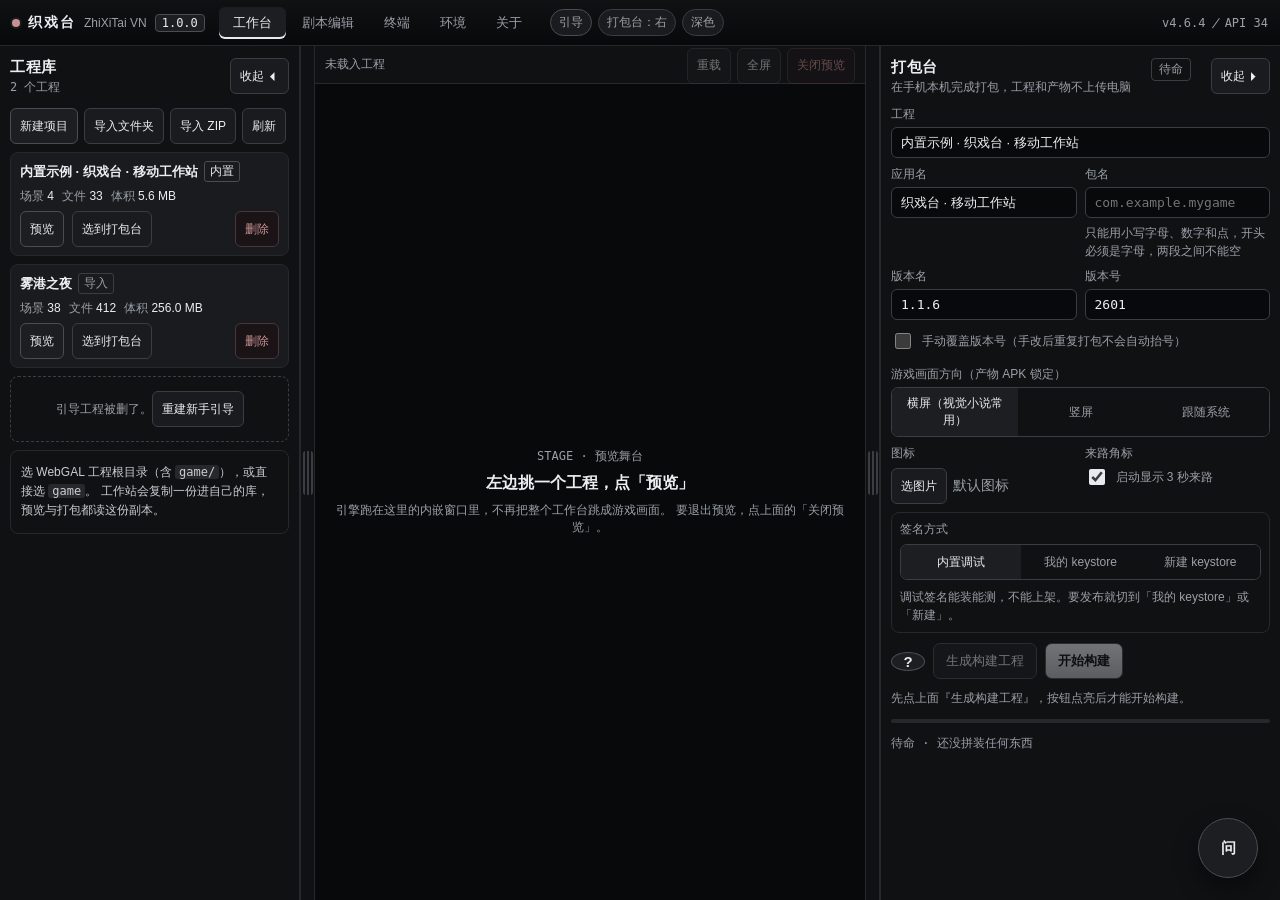
<file: src/assets/ui/index.html>
<!DOCTYPE html>
<!--
  SPDX-License-Identifier: MIT
  Copyright (c) 2026 WebGAL 移动工作站作者
  工作站界面：进门就是工作台（左工程 / 中预览 / 右打包），横屏 20:9 优先。
-->
<html lang="zh-CN" data-theme="dark">
<head>
<meta charset="utf-8" />
<meta name="viewport" content="width=device-width, initial-scale=1, viewport-fit=cover" />
<meta name="color-scheme" content="dark" />
<title>织戏台 · ZhiXiTai VN · 移动工作站</title>
<link rel="stylesheet" href="style.css" />
</head>
<body data-layout="right">

<header class="hud">
  <div class="hud__brand">
    <span class="led" id="ledTermux" title="Termux 状态"></span>
    <strong>织戏台</strong>
    <span class="hud__sub">ZhiXiTai VN</span>
    <span class="hud__ver mono" id="hudVersion">--</span>
  </div>
  <nav class="tabs" id="tabs">
    <button class="tab is-active" data-tab="workbench">工作台</button>
    <button class="tab" data-tab="editor">剧本编辑</button>
    <button class="tab" data-tab="log">终端</button>
    <button class="tab" data-tab="env">环境</button>
    <button class="tab" data-tab="about">关于</button>
  </nav>
  <div class="hud__tools">
    <button class="chip chip--guide" id="btnGuide" title="新手引导：八步看清这个工作台">引导</button>
    <button class="chip" id="btnLayout" title="打包台摆在哪边：右 / 左 / 中">打包台：右</button>
    <button class="chip" id="btnTheme" title="主题：深色（黑白灰）/ 亮色（黑白蓝）">深色</button>
  </div>
  <div class="hud__meta mono">
    <span id="hudEngine">4.6.4</span>
    <i>/</i>
    <span id="hudSdk">API --</span>
  </div>
</header>

<main id="main">

  <!-- ==================== 工作台：三栏 ==================== -->
  <section class="panel panel--wb is-active" id="tab-workbench">

    <!-- 左：工程库 -->
    <aside class="rail rail--left">
      <div class="sec-head sec-head--tight">
        <div>
          <h2>工程库</h2>
          <p class="sec-head__sub mono" id="projectCount">-- 个工程</p>
        </div>
        <button class="btn btn--sm" id="btnFoldRail" title="把工程库收成细条，点细条再展开">收起 ⏴</button>
      </div>
      <div class="row row--tight">
        <button class="btn btn--primary btn--sm" id="btnNew">新建项目</button>
        <button class="btn btn--sm" id="btnImport">导入文件夹</button>
        <button class="btn btn--sm" id="btnImportZip">导入 ZIP</button>
        <button class="btn btn--sm" id="btnRefresh">刷新</button>
      </div>
      <div class="cards cards--rail" id="projectList"></div>
      <div class="note note--rail">
        <p>选 WebGAL 工程根目录（含 <code>game/</code>），或直接选 <code>game</code>。
           工作站会复制一份进自己的库，预览与打包都读这份副本。</p>
      </div>
    </aside>

    <!-- 左栏也能拖 -->
    <div class="split" id="splitterL" title="拖动调整工程库宽度"></div>

    <!-- 中：预览舞台 -->
    <section class="stage">
      <div class="stage__bar">
        <span class="mono stage__title" id="stageTitle">未载入工程</span>
        <div class="row row--tight">
          <button class="btn btn--sm" id="btnStageReload" disabled>重载</button>
          <button class="btn btn--sm" id="btnStageFull" disabled>全屏</button>
          <button class="btn btn--sm btn--danger" id="btnStageClose" disabled>关闭预览</button>
        </div>
      </div>
      <div class="stage__frame">
        <div class="stage__empty" id="stageEmpty">
          <div class="stage__empty-inner">
            <p class="mono dim">STAGE · 预览舞台</p>
            <h3>左边挑一个工程，点「预览」</h3>
            <p class="dim">引擎跑在这里的内嵌窗口里，不再把整个工作台跳成游戏画面。
               要退出预览，点上面的「关闭预览」。</p>
          </div>
        </div>
        <iframe id="stageFrame" class="stage__iframe" hidden
                allow="autoplay; fullscreen" referrerpolicy="no-referrer"></iframe>
      </div>
    </section>

    <!-- 拖这里改宽度 -->
    <div class="split" id="splitter" title="拖动调整打包台宽度"></div>

    <!-- 右：打包台 -->
    <aside class="rail rail--right">
      <div class="sec-head sec-head--tight">
        <div>
          <h2>打包台</h2>
          <p class="sec-head__sub">在手机本机完成打包，工程和产物不上传电脑</p>
        </div>
        <span class="badge mono" id="badgeChannel">待命</span>
        <button class="btn btn--sm" id="btnFoldDock" title="把打包台收成细条，点细条再展开">收起 ⏵</button>
      </div>

      <div class="field">
        <label for="fProject">工程</label>
        <select id="fProject"></select>
      </div>

      <div class="grid2">
        <div class="field">
          <label for="fAppName">应用名</label>
          <input id="fAppName" type="text" autocomplete="off" placeholder="桌面上的名字" />
        </div>
        <div class="field">
          <label for="fPkg">包名</label>
          <input id="fPkg" type="text" class="mono" autocomplete="off" spellcheck="false" placeholder="com.example.mygame" />
          <p class="hint" id="pkgRule">只能用小写字母、数字和点，开头必须是字母，两段之间不能空</p>
          <p class="hint hint--bad" id="pkgError" hidden></p>
        </div>
        <div class="field">
          <label for="fVersionName">版本名</label>
          <input id="fVersionName" type="text" class="mono" autocomplete="off" placeholder="1.1.6" readonly />
        </div>
        <div class="field">
          <label for="fVersionCode">版本号</label>
          <input id="fVersionCode" type="number" class="mono" min="1" step="1" readonly />
        </div>
      </div>

      <label class="switch" id="versionManualRow">
        <input type="checkbox" id="fVersionManual" />
        <span>手动覆盖版本号（手改后重复打包不会自动抬号）</span>
      </label>

      <div class="field">
        <label for="fOrientation">游戏画面方向（产物 APK 锁定）</label>
        <div class="seg" id="fOrientation">
          <button data-v="landscape" class="is-on">横屏（视觉小说常用）</button>
          <button data-v="portrait">竖屏</button>
          <button data-v="auto">跟随系统</button>
        </div>
      </div>

      <div class="grid2">
        <div class="field">
          <label>图标</label>
          <div class="row row--tight row--mid">
            <button class="btn btn--sm" id="btnIcon">选图片</button>
            <span class="mono dim ellipsis" id="iconName">默认图标</span>
          </div>
        </div>
        <div class="field">
          <label>来路角标</label>
          <label class="switch">
            <input type="checkbox" id="fBadge" checked />
            <span>启动显示 3 秒来路</span>
          </label>
        </div>
      </div>

      <!-- 签名：玩家自己测 -->
      <div class="field field--box">
        <label>签名方式</label>
        <div class="seg seg--3" id="fSignMode">
          <button data-v="debug" class="is-on">内置调试</button>
          <button data-v="custom">我的 keystore</button>
          <button data-v="new">新建 keystore</button>
        </div>
        <p class="hint" id="signHint">调试签名能装能测，不能上架。要发布就切到「我的 keystore」或「新建」。</p>

        <div class="sign-extra" id="signExtra" hidden>
          <div class="row row--tight row--mid">
            <button class="btn btn--sm" id="btnKs">选 keystore</button>
            <span class="mono dim ellipsis" id="ksName">未选择</span>
          </div>
          <div class="grid3">
            <div class="field">
              <label for="fKsAlias">别名</label>
              <input id="fKsAlias" type="text" class="mono" value="webgal" />
            </div>
            <div class="field">
              <label for="fKsStorePass">库口令</label>
              <input id="fKsStorePass" type="password" class="mono" autocomplete="off" />
            </div>
            <div class="field">
              <label for="fKsKeyPass">密钥口令</label>
              <input id="fKsKeyPass" type="password" class="mono" autocomplete="off" placeholder="同库口令" />
            </div>
          </div>
          <p class="hint hint--warn" id="ksPassHint">口令留空将使用默认口令 android，仅限自测；要发布请务必填写自己的口令并备份好。</p>
          <div class="field" id="ksNewPathBox" hidden>
            <label>密钥将生成到</label>
            <div class="row row--tight row--mid">
              <span class="mono dim ellipsis" id="ksNewPath">—</span>
              <button class="btn btn--sm" id="btnCopyKsPath">复制路径</button>
            </div>
          </div>
          <p class="hint" id="ksHint">「新建」模式会在手机本机生成一份属于你的 keystore，之后一直复用它。</p>
        </div>
      </div>

      <div class="row">
        <button class="btn btn--help" id="btnParamHelp" title="看不懂的参数点这里">?</button>
        <button class="btn btn--primary" id="btnPrepare">生成构建工程</button>
        <button class="btn btn--amber" id="btnBuild" disabled>开始构建</button>
      </div>
      <p class="hint" id="buildHint">先点上面『生成构建工程』，按钮点亮后才能开始构建。</p>

      <div class="prog"><div class="prog__bar" id="progBar"></div></div>
      <div class="prog__text mono" id="progText">待命 · 还没拼装任何东西</div>

      <div class="result" id="resultCard" hidden>
        <div class="result__head">
          <span class="badge" id="resultState">idle</span>
          <span class="mono dim" id="resultSize"></span>
        </div>
        <div class="result__path mono" id="resultPath"></div>
        <div class="row row--tight">
          <button class="btn btn--primary btn--sm" id="btnInstall" hidden>安装到本机</button>
          <button class="btn btn--sm" id="btnCopyApkPath">复制 APK 路径</button>
          <button class="btn btn--sm" id="btnExport">打包工程 zip 存到本机</button>
          <button class="btn btn--sm" id="btnCopyCmd">复制命令</button>
          <button class="btn btn--sm" id="btnWakeTermux">打开 Termux</button>
        </div>
        <p class="hint" id="resultHint"></p>
      </div>
    </aside>

  </section>

  <!-- ==================== 工作场景（编辑器） ==================== -->
  <section class="panel panel--ed" id="tab-editor">

    <aside class="rail rail--left rail--ed">
      <div class="sec-head sec-head--tight">
        <div>
          <h2>剧本编辑</h2>
          <p class="sec-head__sub mono" id="edProjectName">未选工程</p>
        </div>
      </div>
      <div class="row row--tight">
        <button class="btn btn--primary btn--sm" id="edNewScene">新建场景</button>
        <button class="btn btn--sm" id="edRefresh">刷新</button>
      </div>
      <div class="row row--tight">
        <select id="edAssetCat" title="素材要放进哪个目录">
          <option value="background">背景</option>
          <option value="figure">立绘</option>
          <option value="bgm">音乐</option>
          <option value="vocal">语音</option>
          <option value="video">视频</option>
          <option value="animation">动画</option>
          <option value="other">其他</option>
        </select>
        <button class="btn btn--sm btn--amber" id="edImportAssets">导入素材</button>
      </div>
      <div class="scene-list" id="edScenes"></div>
      <div class="ed-assets" id="edAssets"></div>
      <p class="hint">点文件名复制；点旁边的 ✎ 改名（扩展名不变，直接改工程里的文件）。</p>
    </aside>

    <section class="ed-main">
      <div class="ed-bar">
        <span class="mono ed-file" id="edFile">scene/start.txt</span>
        <span class="ed-dirty" id="edDirty" hidden title="有未保存的改动">●</span>
        <div class="row row--tight">
          <button class="btn btn--sm" id="edSave">保存</button>
          <button class="btn btn--sm btn--amber" id="edPreview">预览</button>
          <button class="btn btn--sm btn--danger" id="edDelete">删除场景</button>
        </div>
      </div>
      <div class="ed-stage">
        <textarea class="ed-text mono" id="edText" spellcheck="false"
                  placeholder="旁白:从这里开始写你的剧本。;"></textarea>
        <div class="ed-mask" id="edMask" hidden>
          <div class="ed-mask__inner">
            <p>先回工作台选一个工程，再回来写剧本。</p>
            <button class="btn btn--primary" id="edGoWb">去工作台选工程</button>
          </div>
        </div>
      </div>
      <div class="ed-foot">
        <div class="ed-cmds" id="edCmds">
          <button data-cmd="旁白:">旁白</button>
          <button data-cmd="角色名:">角色台词</button>
          <button data-cmd="changeBg:">换背景</button>
          <button data-cmd="changeScene:">跳场景</button>
          <button data-cmd="bgm:">音乐</button>
          <button data-cmd="figure:">立绘</button>
          <button data-cmd="setVar:">变量</button>
        </div>
        <p class="hint" id="edHint">脚本存 <code>game/scene/*.txt</code>，语法沿用 WebGAL；改完点保存，预览立刻生效。</p>
      </div>
    </section>

  </section>

  <!-- ==================== 终端 ==================== -->
  <section class="panel" id="tab-log">
    <div class="sec-head">
      <div>
        <h2>构建终端</h2>
        <p class="sec-head__sub mono" id="logBuildId">没有进行中的构建</p>
      </div>
      <div class="row row--tight">
        <button class="btn" id="btnLogRefresh">刷新</button>
        <button class="btn" id="btnLogCopy">复制</button>
      </div>
    </div>
    <pre class="term mono" id="logView">（空）</pre>
    <p class="hint">这里显示打包的实时输出，每 1.2 秒刷新一次最新内容；原始日志文件保存在本机构建目录里。</p>
  </section>

  <!-- ==================== 环境 ==================== -->
  <section class="panel" id="tab-env">
    <div class="sec-head">
      <div>
        <h2>环境自检</h2>
        <p class="sec-head__sub">文件权限、打包工具、Termux 就位状态</p>
      </div>
    </div>

    <div class="verdict" id="envVerdict" hidden></div>

    <table class="kv mono" id="envTable"></table>

    <div class="note" id="offlineBox" hidden>
      <h3>离线工具链（完全体）</h3>
      <p id="offlineState">这一版不含离线包。</p>
      <p class="hint">Termux、OpenJDK、aapt2、d8、apksigner 全在 APK 里，不联网。点「一键离线配齐」会释放工具包并自动打开 Termux，粘贴一次命令就跑完，不用 pkg、不用 VPN。</p>
      <div class="row row--tight">
        <button class="btn btn--sm btn--primary" id="btnOfflineDrop">一键离线配齐（不联网）</button>
        <button class="btn btn--sm" id="btnOfflineCmd">复制安装命令</button>
        <button class="btn btn--sm" id="btnOfflineOpen">打开 Termux</button>
      </div>
    </div>

    <details class="adv" id="envAdvanced" hidden>
      <summary>高级路径详情 ›</summary>
      <table class="kv mono" id="envAdvTable"></table>
    </details>

    <div class="field field--box">
      <label for="fLayoutSeg">打包台摆在哪边</label>
      <div class="seg seg--3" id="fLayoutSeg">
        <button data-v="right" class="is-on">居右</button>
        <button data-v="left">居左</button>
        <button data-v="center">居中</button>
      </div>
      <label for="fThemeSeg">主题</label>
      <div class="seg" id="fThemeSeg">
        <button data-v="dark" class="is-on">深色 黑白灰</button>
        <button data-v="light">亮色 黑白蓝</button>
      </div>
      <p class="hint">打包台左边那条竖缝能直接拖，拖完的宽度会记住；顶栏小胶囊也能切换。</p>
    </div>

    <ol class="env-steps">
      <li class="env-step" id="stepFiles">
        <div class="env-step__head">
          <b>① 所有文件访问权限</b>
          <span class="ob-state" id="stepFilesState">检查中…</span>
          <div class="row row--tight">
            <button class="btn btn--sm" id="btnAllFiles">去系统里授权</button>
          </div>
        </div>
        <p class="hint">没这个权限，工程和产物只能落在应用私有目录：你自己翻不到，打包工具也读不到。</p>
      </li>
      <li class="env-step" id="stepKit">
        <div class="env-step__head">
          <b>② 装好打包脚本与 Termux</b>
          <span class="ob-state" id="stepKitState">检查中…</span>
          <div class="row row--tight">
            <button class="btn btn--sm" id="btnTermuxInstall" hidden>装本机 Termux</button>
            <button class="btn btn--sm" id="btnDeploy">复制环境安装命令</button>
            <button class="btn btn--sm" id="btnTermux">打开 Termux</button>
          </div>
        </div>
        <p class="hint">先把安装命令复制到 Termux 粘贴回车；Termux 被系统冻住时，点「打开 Termux」把它拉到前台。</p>
      </li>
      <li class="env-step" id="stepProbe">
        <div class="env-step__head">
          <b>③ 运行自检</b>
          <span class="ob-state" id="stepProbeState">未运行</span>
          <div class="row row--tight">
            <button class="btn btn--sm btn--primary" id="btnProbe">运行自检</button>
          </div>
        </div>
        <p class="hint">跑完看顶部总判决：全绿就能在手机本机打包。</p>
      </li>
    </ol>

    <div class="note">
      <h3>三步把环境装好（只做一次）</h3>
      <ol>
        <li>给「所有文件访问」权限。</li>
        <li>复制环境安装命令，切到 Termux 粘贴并按回车，把打包工具装好。</li>
        <li>回来点「运行自检」，全绿就能打包。别把 Termux 丢后台——国产 ROM 会冻它。</li>
      </ol>
    </div>

    <div class="note note--warn">
      <h3>自检红了怎么办</h3>
      <div class="fault">
        <p><b>aapt2 跑不起来 / curl 报符号缺失</b>：Termux 里装一下 libc++ 和 openssl，再重跑自检。</p>
        <div class="row row--tight">
          <button class="btn btn--sm" data-repair="apt install -y libc++ openssl">复制修复命令</button>
        </div>
      </div>
      <div class="fault">
        <p><b>android.jar 不在</b>：把 android.jar 放到 <code>~/.webgal-station/android.jar</code>，或在 Termux 里联网重跑环境安装命令。</p>
        <div class="row row--tight">
          <button class="btn btn--sm" data-repair-setup>复制环境安装命令</button>
        </div>
      </div>
      <div class="fault">
        <p><b>构建卡在 javac 不动</b>：Termux 被系统冻了。把 Termux 打开放前台，或在工作站里关掉电池优化/后台限制后再点开始构建。</p>
      </div>
    </div>
  </section>

  <!-- ==================== 不会就问：右下浮窗 ==================== -->
  <aside class="askdock" id="askDock" hidden>
    <div class="askdock__head">
      <strong class="askdock__title">不会就问</strong>
      <span class="hint" id="aiState">没配过就是空的</span>
      <button class="btn btn--sm" id="btnAiFold">收起</button>
    </div>

    <div class="ask-cfg">
      <div class="field">
        <label for="fAiBase">接口地址（OpenAI 兼容的 /v1 根）</label>
        <input id="fAiBase" type="text" class="mono" autocomplete="off" spellcheck="false"
               placeholder="https://api.example.com/v1" />
      </div>
      <div class="row row--tight">
        <div class="field field--grow">
          <label for="fAiModel">模型名</label>
          <input id="fAiModel" type="text" class="mono" autocomplete="off" spellcheck="false"
                 placeholder="deepseek-chat / gpt-4o-mini …" />
        </div>
        <div class="field field--grow">
          <label for="fAiKey">Key</label>
          <input id="fAiKey" type="password" class="mono" autocomplete="off" spellcheck="false"
                 placeholder="sk-…" />
        </div>
      </div>
      <div class="row row--tight">
        <button class="btn btn--sm btn--primary" id="btnAiSave">保存到本机</button>
        <button class="btn btn--sm" id="btnAiClear">清空配置</button>
      </div>
      <p class="hint">
        只放行 https；本机回环（127.0.0.1 / localhost）例外，可以用 http。
        Key 只写进本机偏好，不进日志、不进构建产物、不随工程导出。
      </p>
    </div>

    <div class="ask-box">
      <label for="fAiQ">你的问题</label>
      <textarea id="fAiQ" rows="3" placeholder="比如：包名填错了会怎样？签名用调试的能上架吗？"></textarea>
      <div class="row row--tight">
        <button class="btn btn--primary" id="btnAiAsk">问一下</button>
        <span class="hint" id="aiTip">答案来自你配的模型 · AI 生成可能有误，注意核实</span>
      </div>
    </div>

    <div class="ask-ans" id="aiAnswer" hidden>
      <div class="ask-ans__head">
        <span class="mono" id="aiAnswerHead">回答</span>
        <span class="ask-ans__warn">AI 生成可能有误，注意核实</span>
      </div>
      <div class="ask-ans__body" id="aiAnswerBody"></div>
    </div>
  </aside>

  <button class="askfab" id="askFab" title="不会就问：点开是浮窗，再点收起">问</button>
<!-- ==================== 关于 ==================== -->
  <section class="panel" id="tab-about">
    <div class="sec-head">
      <div>
        <h2>关于与来路</h2>
        <p class="sec-head__sub">分层许可 · 组件级对应 · 详细免责</p>
      </div>
    </div>

    <div class="lic">
      <div class="lic__row lic__row--head">
        <span>层</span><span>组件</span><span>许可</span>
      </div>
      <div class="lic__row">
        <span class="lic__layer">引擎</span>
        <span>WebGAL 4.6.4<em>assets/engine · 原样随附</em></span>
        <span class="tag tag--mpl">MPL-2.0</span>
      </div>
      <div class="lic__row">
        <span class="lic__layer">工具</span>
        <span>Termux / BuildAPKs<em>独立进程 · 命令行调用</em></span>
        <span class="tag tag--gpl">GPL-3.0</span>
      </div>
      <div class="lic__row">
        <span class="lic__layer">工具</span>
        <span>aapt2 / d8 / apksigner<em>AOSP build-tools</em></span>
        <span class="tag tag--apache">Apache-2.0</span>
      </div>
      <div class="lic__row">
        <span class="lic__layer">原创</span>
        <span>本工作站代码与界面<em>文件头带 SPDX</em></span>
        <span class="tag tag--mit">MIT</span>
      </div>
    </div>

    <div class="note">
      <h3>边界说明（合规要点）</h3>
      <p><b>引擎</b>：原样随附，只删了 <code>*.gz</code> 预压缩副本；源码见上游仓库。</p>
      <p><b>GPL 工具</b>：不随附、不链接、不合并，只由 Termux 以独立进程执行命令行——
          属 GPLv3 意义上的聚合，不传染你的作品。APK 内没有任何 GPL 二进制。</p>
      <p><b>原创代码</b>：每个文件头带 <code>SPDX-License-Identifier: MIT</code>，MIT 文件里没掺 MPL 代码。</p>
    </div>

    <div class="note">
      <h3>作者与教程 · 玩家须知</h3>
      <p>源码仓库：<code>github.com/SukaKanger</code> —— 用着不对、想提 issue、想自己改，都从这里进。</p>
      <p>视频教程：安装 / 收起两栏 / 八步引导 / 自带 API / 端上打包，五期走完，全部挂在 GitHub。</p>
      <p><b>主页</b>：<code>https://github.com/SukaKanger</code> —— 版本更新、踩坑记录、样本包都挂在主页置顶，详情看主页，别在评论区问已经写过的。</p>
      <p><b>支持作者</b>：<code>https://afdian.com/a/RoryMarshall</code> —— 纯自愿，不影响任何功能，白嫖也照用。</p>
    </div>

    <div class="row row--tight">
      <button class="btn btn--primary" data-url="https://github.com/SukaKanger">作者 GitHub</button>
      <button class="btn" data-url="https://afdian.com/a/RoryMarshall">爱发电 · 支持作者</button>
    </div>

    <div class="row row--tight">
      <button class="btn btn--primary" id="btnDisc">使用须知 · 免责声明</button>
      <button class="btn" id="btnNotice">NOTICE 全文</button>
    </div>
    <div class="row row--tight">
      <button class="btn" id="btnMpl">MPL-2.0 全文</button>
      <button class="btn" id="btnMit">MIT 全文</button>
      <button class="btn" data-url="https://github.com/OpenWebGAL/WebGAL">上游仓库</button>
      <button class="btn" data-url="https://openwebgal.com">官网</button>
    </div>

    <pre class="legal-view mono" id="legalView" hidden></pre>

    <p class="hint" id="aboutVersion"></p>
  </section>

</main>

<div class="toast" id="toast" hidden>
  <span id="toastMsg"></span>
  <button class="btn btn--sm" id="toastAction" hidden></button>
</div>

<!-- 新建 / 删除场景（应用内自绘弹窗） -->
<div class="dlg" id="sceneDlg" hidden>
  <div class="dlg__box">
    <div class="dlg__head">
      <h3 id="sceneDlgTitle">新建场景</h3>
    </div>
    <div class="field">
      <label for="sceneNameInput">场景文件名（不用带 .txt）</label>
      <input id="sceneNameInput" type="text" autocomplete="off" />
    </div>
    <p class="hint hint--bad" id="sceneNameError" hidden></p>
    <p class="hint" id="sceneDeleteWarn" hidden></p>
    <div class="dlg__actions">
      <button class="btn" id="sceneCancel">取消</button>
      <button class="btn btn--primary" id="sceneOk">创建</button>
    </div>
  </div>
</div>

<!-- 素材选择列表（插入背景 / 音乐 / 立绘指令时弹出） -->
<div class="dlg" id="assetPickDlg" hidden>
  <div class="dlg__box">
    <div class="dlg__head">
      <h3 id="assetPickTitle">选择素材</h3>
    </div>
    <div class="asset-list" id="assetPickList"></div>
    <div class="dlg__actions">
      <button class="btn" id="assetPickCancel">取消</button>
    </div>
  </div>
</div>

<!-- 打包参数说明：左下角问号点开 -->
<div class="dlg" id="paramHelpDlg" hidden>
  <div class="dlg__box dlg__box--wide">
    <div class="dlg__head">
      <h3>打包参数都是啥？</h3>
    </div>
    <div class="help-list">
      <p><b>应用名</b>：装到手机桌面后显示的名字。中文、空格、emoji 都能用，别超过 20 个字。</p>
      <p><b>包名</b>：安卓给每个 App 的唯一身份证，格式像 <span class="mono">com.你的名字.游戏名</span>。只能小写字母、数字、点，开头必须是字母。同一个包名不能装两份，改包名相当于另一个 App。</p>
      <p><b>版本名</b>：给玩家看的版本，比如 <span class="mono">1.1.6</span> 或 <span class="mono">1.1.7-beta</span>。随便起，但别乱跳。</p>
      <p><b>版本号</b>：安卓用来判断“新旧”的整数，只能往上加。装新版时系统只认它，不认版本名。重复打包会自动 +1；手改后记得别再改回去。</p>
      <p><b>游戏画面方向</b>：锁死产物 APK 打开时的方向。视觉小说一般横屏；竖屏适合手机单手握；跟随系统让玩家自己转。</p>
      <p><b>图标</b>：桌面图标，选 PNG 最稳，别用带透明边的大图。不选就用默认图标。</p>
      <p><b>来路角标</b>：打开游戏先显示 3 秒“由织戏台打包”，方便玩家知道哪来的。不想露就别勾。</p>
      <p><b>签名方式</b>：调试签名能装能测，不能上架应用商店；「我的 keystore」用你已有的密钥；「新建 keystore」在本机生成一份属于你的，生成后备份好，以后一直用它，丢了就不能覆盖升级。</p>
      <p><b>库口令 / 密钥口令</b>：打开 keystore 的密码。留空会落到默认 <span class="mono">android</span>，只适合自测；要发布必须填自己的并备份。</p>
      <p><b>生成构建工程</b>：把工程、引擎、图标、签名参数拼到手机里的构建目录，不联网。</p>
      <p><b>开始构建</b>：让 Termux 在本机真正打 APK。第一次要先把离线工具链配好；打完会在下方给出 APK 的完整路径。</p>
    </div>
    <div class="dlg__actions">
      <button class="btn btn--primary" id="paramHelpClose">知道了</button>
    </div>
  </div>
</div>

<!-- 通用确认弹窗 -->
<div class="dlg" id="confirmDlg" hidden>
  <div class="dlg__box">
    <div class="dlg__head">
      <h3 id="confirmTitle">提示</h3>
    </div>
    <p class="confirm-msg" id="confirmMsg"></p>
    <div class="dlg__actions">
      <button class="btn" id="confirmNo">稍后再说</button>
      <button class="btn btn--primary" id="confirmYes">确定</button>
    </div>
  </div>
</div>

<!-- 新建项目 -->
<div class="dlg" id="newDlg" hidden>
  <div class="dlg__box">
    <div class="dlg__head">
      <h3>新建 WebGAL 工程</h3>
      <div class="row row--tight">
        <button class="btn btn--sm" id="newCancel2">取消</button>
        <button class="btn btn--primary btn--sm" id="newOk2">创建</button>
      </div>
    </div>
    <div class="field">
      <label for="newName">工程名</label>
      <input id="newName" type="text" autocomplete="off" placeholder="我的第一部视觉小说" />
    </div>
    <div class="field">
      <label for="newStarter">第一句台词（可留空）</label>
      <input id="newStarter" type="text" autocomplete="off" placeholder="这里写开场白，不用带「旁白:」" />
    </div>
    <p class="hint">会建出 <code>game/config.txt</code>、<code>game/scene/start.txt</code> 和
       background / bgm / figure / animation 目录，建完能直接预览、打包。
       建好后进顶栏「剧本编辑」改第一句台词。</p>
    <div class="dlg__actions">
      <button class="btn" id="newCancel">取消</button>
      <button class="btn btn--primary" id="newOk">创建并预览</button>
    </div>
  </div>
</div>

<!-- 首次启动免责确认 -->
<div class="gate" id="gate" hidden>
  <div class="gate__box">
    <div class="gate__brand mono">FIRST RUN · 使用前须知</div>
    <h2>先看清来路，再动手</h2>
    <p>你的剧本、美术、音乐，授权归你；工程和产物都留在本机，不上传电脑；调试签名只能自己测试，不能用来上架。
       这是第三方工具，不是 WebGAL 官方版本，与上游无隶属、无背书关系。</p>
    <p class="hint">各组件的许可证分层说明，见顶栏「关于」页。</p>
    <ul>
      <li><b>你的内容你负责</b>：剧本、美术、音乐、字体、配音、角色形象的授权与合法性，全在你身上。</li>
      <li><b>你的产物你负责</b>：分发时保留来路说明文件，别把引擎说成官方版；侵权、违规、被投诉，与本工具无关。</li>
      <li><b>工具按现状给</b>：不担保构建一定成功、产物一定能装能跑，数据风险自负。</li>
      <li><b>密钥自己管</b>：调试签名只能自测，上架请用你自己的签名文件并备份好。</li>
      <li><b>本地处理</b>：工程与产物都留在本机，不上传。</li>
    </ul>
    <div class="gate__detail-actions" id="gateDetailActions" hidden>
      <button class="btn btn--sm" id="btnGateCollapse">收起声明</button>
    </div>
    <div class="gate__actions">
      <button class="btn" id="btnGateDetail">读完整免责声明</button>
      <button class="btn btn--primary" id="btnGateOk">我已阅读并同意</button>
    </div>
  </div>
</div>

<!-- 首启环境体检：缺权限/缺 Termux 就在这儿补齐，别到打包时才撞墙 -->
<div class="gate gate--ob" id="onboard" hidden>
  <div class="gate__box">
    <div class="gate__brand mono">首启 · 环境体检</div>
    <h2>做游戏要三样东西，缺一样也能写，就是打不出包</h2>
    <p>这里不是要你「同意一堆权限」，是三条具体的路：文件能读写、Termux 能跑编译、打包工具就位。
       每一条点一下就能补，补完状态自己变绿。</p>

    <ol class="ob-list">
      <li class="ob-item" id="obFilesItem">
        <div class="ob-item__head">
          <b>① 所有文件访问权限</b>
          <span class="ob-state" id="obFilesState">检查中…</span>
          <div class="row row--tight">
            <button class="btn btn--sm btn--primary" id="obFiles">去系统里授权</button>
          </div>
        </div>
        <p class="hint">没这个权限，工程和产物只能落在应用私有目录：你自己翻不到，Termux 也读不到，
           打包链路直接断在这儿。授权页里找「允许访问所有文件」那个开关。</p>
      </li>

      <li class="ob-item" id="obTermuxItem">
        <div class="ob-item__head">
          <b>② Termux（跑打包命令的翻译壳）</b>
          <span class="ob-state" id="obTermuxState">检查中…</span>
          <div class="row row--tight">
            <button class="btn btn--sm" id="obTermux">本机安装包</button>
            <button class="btn btn--sm" id="obTermuxFdroid">去 F-Droid 下载</button>
            <button class="btn btn--sm" id="obTermuxOpen" hidden>打开 Termux</button>
          </div>
        </div>
        <p class="hint">Termux 是在手机上替你跑打包命令的翻译壳，不会进你的游戏。
           <span id="obTermuxHint"></span></p>
      </li>

      <li class="ob-item" id="obKitItem">
        <div class="ob-item__head">
          <b>③ 打包工具就位</b>
          <span class="ob-state" id="obKitState">检查中…</span>
          <div class="row row--tight">
            <button class="btn btn--sm" id="obKit">复制环境安装命令（去 Termux 粘贴）</button>
            <button class="btn btn--sm" id="obKitCopy" hidden>再复制一次命令</button>
          </div>
        </div>
        <p class="hint">① 点按钮复制命令；② 切到 Termux 粘贴并按回车；③ 回到本工作站点「运行自检」。</p>
      </li>
    </ol>

    <div class="gate__actions">
      <button class="btn" id="obSkip">先跳过，我只写不打</button>
      <button class="btn btn--primary" id="obOk">进工作台</button>
    </div>
    <p class="ob-note">随时可以在「环境」页回来补；跳过不影响写剧本和预览。</p>
  </div>
</div>

<!-- 启动页：像 PS 那样先挑项目（选项目 / 新建 / 导入） -->
<div class="boot" id="bootPick" hidden>
  <div class="boot__card">
    <div class="boot__brand">
      <span class="led"></span>
      <strong>织戏台</strong>
      <span class="boot__sub">移动工作站</span>
    </div>
    <p class="hint">先挑一个项目；要新的就新建，别人的包就导入。</p>
    <div class="boot__list" id="bootList"></div>
    <div class="row row--tight">
      <button class="btn btn--primary" id="bootNew">新建项目</button>
      <button class="btn" id="bootImport">导入工程</button>
      <button class="btn" id="bootSkip">直接进工作台</button>
    </div>
    <label class="checkline"><input type="checkbox" id="bootNoAsk" /> 下次启动直接进工作台</label>
  </div>
</div>
<!-- 新手引导：八步，首启自动开，顶栏「引导」可随时重看 -->
<div class="guide" id="guide" hidden>
  <div class="guide__spot" id="guideSpot"></div>
  <div class="guide__card" id="guideCard">
    <div class="guide__brand mono"><span id="guideStep">1 / 8</span> · 新手引导</div>
    <h3 id="guideTitle">工程库</h3>
    <p id="guideText">这里放你的工程。</p>
    <div class="guide__actions">
      <button class="btn btn--sm" id="guideSkip">不看了</button>
      <button class="btn btn--sm" id="guidePrev">上一步</button>
      <button class="btn btn--sm btn--primary" id="guideNext">下一步</button>
    </div>
  </div>
</div>

<script src="app.js"></script></body>
</html>
</file>
<file: src/assets/ui/style.css>
/*
 * SPDX-License-Identifier: MIT
 * Copyright (c) 2026 WebGAL 移动工作站作者
 * 横屏 20:9 优先的工作台布局：左工程 / 中预览 / 右打包。
 */

/* ---------------------------------------------------------- 主题
 * 默认深色：纯黑白灰，不掺彩色，盯久了不刺眼。
 * 亮色：白底 + 黑字 + 一点蓝，白天窗边看得清。
 * 两套主题只换变量，布局和组件完全共用。
 */

:root,
[data-theme="dark"] {
  --bg: #08090a;
  --bg2: #101113;
  --bg3: #191b1e;
  --line: #26282c;
  --line2: #3a3d43;
  --fg: #eceef1;
  --fg2: #c9ccd2;
  --dim: #9aa0a8;
  --accent: #e8eaee;
  --accent2: #b6bac2;
  --accent-rgb: 232, 234, 238;
  --accent-soft: #1c1e22;
  --accent-line: #4a4d54;
  --on-accent: #0b0c0e;
  --ok: #a9b6a9;
  --ok-soft: #16191a;
  --ok-line: #3a4440;
  --bad: #c99292;
  --bad-soft: #1a1416;
  --bad-line: #4a3538;
  --warn: #c4bdae;
  --warn-soft: #1a1815;
  --warn-line: #4a4538;
  --scrim: rgba(3, 3, 4, .88);
  --dock: clamp(280px, 33vw, 400px);
  /* 老代码里写的是 --amber，留个别名省得全量改名 */
  --amber: var(--accent);
  --amber2: var(--accent2);
  --rail: clamp(204px, 27vw, 288px);
  --rail2: var(--dock);
  --hud: 46px;
  --tab: 40px;
}

[data-theme="light"] {
  --bg: #ffffff;
  --bg2: #f4f6f9;
  --bg3: #eaeef3;
  --line: #d7dce3;
  --line2: #b9c1cc;
  --fg: #0d1116;
  --fg2: #2b323b;
  --dim: #4d5560;
  --accent: #1f6feb;
  --accent2: #1858c0;
  --accent-rgb: 31, 111, 235;
  --accent-soft: #e8f0fe;
  --accent-line: #a8c4f5;
  --on-accent: #ffffff;
  --ok: #127a4a;
  --ok-soft: #e8f5ee;
  --ok-line: #a9d8bf;
  --bad: #c02626;
  --bad-soft: #fbeaea;
  --bad-line: #e8b4b4;
  --warn: #8a5a00;
  --warn-soft: #fdf3e2;
  --warn-line: #e6cfa1;
  --scrim: rgba(20, 24, 30, .55);
  --dock: clamp(280px, 33vw, 400px);
  --amber: var(--accent);
  --amber2: var(--accent2);
  --rail: clamp(204px, 27vw, 288px);
  --rail2: var(--dock);
  --hud: 46px;
  --tab: 40px;
}

[data-theme="light"] .tag--mpl { color: #1a4d99; border-color: #b7cdf0; background: #eef4fd; }
[data-theme="light"] .tag--gpl { color: #8a4a12; border-color: #e8cbae; background: #fdf3e8; }
[data-theme="light"] .tag--apache { color: #5a3d99; border-color: #d3c7ee; background: #f4f0fd; }

* { box-sizing: border-box; }

/* .stage__empty 之类自带 display:flex，hidden 属性必须能压过它 */
[hidden] { display: none !important; }

html, body {
  margin: 0;
  padding: 0;
  height: 100%;
  background: var(--bg);
  color: var(--fg);
  font-family: -apple-system, "Noto Sans SC", "PingFang SC", "Microsoft YaHei", sans-serif;
  font-size: 14px;
  overflow: hidden;
  -webkit-text-size-adjust: 100%;
  display: flex;
  flex-direction: column;
}

.mono { font-family: ui-monospace, "SF Mono", "Cascadia Mono", Consolas, monospace; }
.dim { color: var(--dim); }
.ellipsis { display: inline-block; max-width: 140px; overflow: hidden; text-overflow: ellipsis; white-space: nowrap; vertical-align: bottom; }

/* ---------------------------------------------------------- 顶部 */

.hud {
  height: var(--hud);
  flex: 0 0 auto;
  display: flex;
  align-items: center;
  gap: 14px;
  padding: 0 12px calc(0px);
  padding-top: env(safe-area-inset-top);
  background: linear-gradient(180deg, var(--bg2), var(--bg));
  border-bottom: 1px solid var(--line);
  position: sticky;
  top: 0;
  z-index: 20;
}

.hud__brand { display: flex; align-items: center; gap: 8px; flex: 0 0 auto; }
.hud__brand strong { letter-spacing: 2px; font-size: 14px; }
.hud__sub { color: var(--dim); font-size: 12px; }
.hud__ver { color: var(--amber); font-size: 12px; border: 1px solid var(--accent-line); background: var(--accent-soft); padding: 1px 6px; border-radius: 4px; }
.hud__meta { margin-left: auto; color: var(--dim); font-size: 12px; display: flex; gap: 6px; align-items: center; flex: 0 0 auto; }

.led {
  width: 8px; height: 8px; border-radius: 50%;
  background: var(--line2); box-shadow: 0 0 0 2px var(--bg3);
}
.led.is-on { background: var(--ok); box-shadow: 0 0 8px rgba(69, 192, 138, .6); }
.led.is-off { background: var(--bad); }

.tabs { display: flex; gap: 2px; overflow-x: auto; scrollbar-width: none; }
.tabs::-webkit-scrollbar { display: none; }

.tab {
  appearance: none;
  border: 0;
  background: transparent;
  color: var(--dim);
  font-size: 13px;
  padding: 7px 14px;
  border-radius: 6px;
  cursor: pointer;
  white-space: nowrap;
}
.tab.is-active { color: var(--accent); background: var(--accent-soft); box-shadow: inset 0 -2px 0 var(--accent); }

/* ---------------------------------------------------------- 主体 */

main { flex: 1 1 auto; min-height: 0; position: relative; overflow: hidden; }

.panel { display: none; height: 100%; }
.panel.is-active { display: block; }

.panel--wb {
  display: none;
  grid-template-columns: var(--rail) minmax(0, 1fr) var(--rail2);
  /* 不给行高上限，grid 会被内容撑到溢出，两栏都滚不动 */
  grid-template-rows: minmax(0, 1fr);
  min-height: 0;
  gap: 0;
}
.panel--wb.is-active { display: grid; }

/* ---------------------------------------------------------- 工作场景（编辑器） */

.panel--ed {
  display: none;
  grid-template-columns: clamp(170px, 22vw, 236px) minmax(0, 1fr);
  grid-template-rows: minmax(0, 1fr);
  min-height: 0;
  gap: 0;
}
.panel--ed.is-active { display: grid; }

.rail--ed { padding: 8px 8px calc(10px + env(safe-area-inset-bottom)); gap: 6px; }

.scene-list {
  flex: 1 1 auto;
  min-height: 0;
  overflow-y: auto;
  overscroll-behavior: contain;
  border: 1px solid var(--line);
  border-radius: 8px;
  background: var(--bg2);
}
.scene-item {
  display: flex; align-items: center; justify-content: space-between; gap: 6px;
  width: 100%; padding: 7px 9px; border: 0; border-bottom: 1px solid var(--line);
  background: transparent; color: var(--fg); font: inherit; font-size: 12.5px; text-align: left;
  cursor: pointer;
}
.scene-item:last-child { border-bottom: 0; }
.scene-item.is-on { background: rgba(var(--accent-rgb), .13); box-shadow: inset 2px 0 0 var(--amber); }
.scene-item__name { overflow: hidden; text-overflow: ellipsis; white-space: nowrap; }
.scene-item__meta { color: var(--dim); font-size: 12px; flex: 0 0 auto; }

.ed-assets {
  flex: 0 1 auto; max-height: 34%; overflow: auto; overscroll-behavior: contain;
  border-top: 1px solid var(--line); padding-top: 6px;
  font-size: 12px; color: var(--dim);
}
.ed-assets b { color: var(--fg); font-weight: 600; }

.ed-main { display: flex; flex-direction: column; min-width: 0; min-height: 0; background: var(--bg); }

.ed-bar {
  flex: 0 0 auto; display: flex; align-items: center; justify-content: space-between; gap: 8px;
  padding: 6px 8px; border-bottom: 1px solid var(--line); background: var(--bg2);
}
.ed-file { font-size: 12px; color: var(--amber); overflow: hidden; text-overflow: ellipsis; white-space: nowrap; }

.ed-text {
  flex: 1 1 auto; min-height: 0; width: 100%; resize: none;
  padding: 10px 12px; border: 0; outline: 0;
  background: var(--bg); color: var(--fg);
  font-size: 13px; line-height: 1.65; tab-size: 2;
  -webkit-user-select: text; user-select: text;
}
.ed-text::placeholder { color: var(--dim); }

.ed-foot { flex: 0 0 auto; border-top: 1px solid var(--line); background: var(--bg2); padding: 6px 8px 8px; }
.ed-cmds { display: flex; gap: 6px; overflow-x: auto; padding-bottom: 4px; }
.ed-cmds button {
  flex: 0 0 auto; padding: 5px 9px; border-radius: 999px;
  border: 1px solid var(--line2); background: var(--bg3); color: var(--fg2);
  font: inherit; font-size: 12px; cursor: pointer;
}
.ed-cmds button:active { border-color: var(--amber); color: var(--amber); }
.ed-foot .hint { margin: 0; font-size: 12px; }

/* ---------------------------------------------------------- 左栏 */

.rail {
  background: var(--bg2);
  border-right: 1px solid var(--line);
  overflow-y: auto;
  min-height: 0;
  overscroll-behavior: contain;
  padding: 10px 10px calc(12px + env(safe-area-inset-bottom));
  display: flex;
  flex-direction: column;
  gap: 8px;
}
.rail--right { border-right: 0; border-left: 1px solid var(--line); background: var(--bg2); }

.sec-head { display: flex; align-items: flex-start; justify-content: space-between; gap: 8px; }
.sec-head--tight { padding: 2px 0; }
.sec-head h2 { margin: 0; font-size: 15px; letter-spacing: .5px; }
.sec-head__sub { margin: 2px 0 0; color: var(--dim); font-size: 12px; }

/* ---------------------------------------------------------- 中间预览 */

.stage { display: flex; flex-direction: column; background: var(--bg); min-width: 0; }

.stage__bar {
  height: 38px; flex: 0 0 auto;
  display: flex; align-items: center; justify-content: space-between;
  gap: 8px; padding: 0 10px;
  border-bottom: 1px solid var(--line);
  background: var(--bg2);
}
.stage__title { font-size: 12px; color: var(--dim); max-width: 40%; overflow: hidden; text-overflow: ellipsis; white-space: nowrap; }

.stage__frame { position: relative; flex: 1 1 auto; min-height: 0; }
.stage__iframe { position: absolute; inset: 0; width: 100%; height: 100%; border: 0; background: #000; }

.stage__empty {
  position: absolute; inset: 0;
  display: flex; align-items: center; justify-content: center;
  text-align: center; padding: 20px;
}
.stage__empty-inner { max-width: 520px; }
.stage__empty-inner h3 { margin: 8px 0; font-size: 16px; font-weight: 600; }
.stage__empty-inner p { margin: 4px 0; font-size: 12px; }

/* ---------------------------------------------------------- 通用控件 */

.field { display: flex; flex-direction: column; gap: 4px; min-width: 0; }
.field > label { font-size: 12px; color: var(--dim); }
.field--box {
  border: 1px solid var(--line); border-radius: 8px;
  padding: 8px; gap: 6px; background: var(--bg2);
}

input[type="text"], input[type="password"], input[type="number"], select {
  width: 100%;
  background: var(--bg);
  color: var(--fg);
  border: 1px solid var(--line2);
  border-radius: 6px;
  padding: 7px 9px;
  font-size: 13px;
  min-width: 0;
}
input:focus, select:focus { outline: 0; border-color: var(--amber2); }
select { appearance: none; }

.grid2 { display: grid; grid-template-columns: 1fr 1fr; gap: 8px; }
.grid3 { display: grid; grid-template-columns: 1fr 1fr 1fr; gap: 6px; }

.row { display: flex; gap: 8px; align-items: center; margin-top: 2px; }
.row--tight { gap: 6px; }
.row--mid { align-items: center; }

.btn {
  appearance: none;
  border: 1px solid var(--line2);
  background: var(--bg3);
  color: var(--fg);
  border-radius: 7px;
  padding: 8px 12px;
  font-size: 13px;
  cursor: pointer;
  white-space: nowrap;
}
.btn:active { transform: translateY(1px); }
.btn--sm { padding: 5px 9px; font-size: 12px; border-radius: 6px; min-height: 36px; display: inline-flex; align-items: center; justify-content: center; }
.btn--primary { border-color: var(--accent-line); background: var(--accent-soft); color: var(--amber); }
.btn--amber { border-color: var(--accent-line); background: linear-gradient(180deg, var(--accent), var(--accent2)); color: var(--on-accent); font-weight: 600; }
.btn--danger { border-color: var(--bad-line); background: var(--bad-soft); color: var(--bad); }
.btn--help {
  flex: 0 0 34px; width: 34px; padding: 0; border-radius: 50%;
  color: var(--amber); border-color: var(--accent-line); background: var(--accent-soft);
  font-weight: 700; font-size: 15px;
}
.btn:disabled, .btn[disabled] { opacity: .45; }

.seg { display: flex; border: 1px solid var(--line2); border-radius: 7px; overflow: hidden; }
.seg button {
  appearance: none; flex: 1; border: 0; background: var(--bg2); color: var(--dim);
  padding: 7px 6px; font-size: 12px; cursor: pointer; min-height: 34px;
}
.seg button.is-on { background: var(--accent-soft); color: var(--amber); }
.seg--3 button { font-size: 12px; padding-left: 4px; padding-right: 4px; }

.switch { display: flex; align-items: center; gap: 8px; font-size: 12px; color: var(--dim); }
.switch input { width: 16px; height: 16px; accent-color: var(--amber); }

.badge { font-size: 12px; padding: 2px 7px; border-radius: 4px; border: 1px solid var(--line2); color: var(--dim); }
.badge.is-run { color: var(--amber); border-color: var(--accent-line); background: var(--accent-soft); }
.badge.is-ok { color: var(--ok); border-color: var(--ok-line); background: var(--ok-soft); }
.badge.is-bad { color: var(--bad); border-color: var(--bad-line); background: var(--bad-soft); }

.hint { font-size: 12px; color: var(--dim); margin: 2px 0 0; line-height: 1.5; }
.hint--bad { color: var(--bad); }
.hint--warn { color: var(--warn); }

/* ---------------------------------------------------------- 工程卡片 */

.cards { display: flex; flex-direction: column; gap: 8px; }
.cards--rail { overflow: visible; }

.card {
  border: 1px solid var(--line); border-radius: 8px;
  background: var(--bg3); padding: 8px 9px;
  display: flex; flex-direction: column; gap: 6px;
}
.card__head { display: flex; align-items: center; gap: 6px; }
.card__name { margin: 0; font-size: 13px; font-weight: 600; overflow: hidden; text-overflow: ellipsis; white-space: nowrap; }
.card__tag { font-size: 12px; color: var(--dim); border: 1px solid var(--line2); border-radius: 3px; padding: 1px 5px; }
.card__tag--demo { color: var(--amber); border-color: var(--accent-line); }
.card__meta { display: flex; flex-wrap: wrap; gap: 8px; font-size: 12px; color: var(--dim); }
.card__meta b { color: var(--fg); font-weight: 500; }
.card__actions { display: flex; gap: 8px; }
.card__actions .btn--danger { margin-left: auto; }

.empty { color: var(--dim); font-size: 12px; border: 1px dashed var(--line2); border-radius: 8px; padding: 14px; text-align: center; line-height: 1.6; }

/* ---------------------------------------------------------- 进度与结果 */

.prog { height: 4px; background: var(--line); border-radius: 3px; overflow: hidden; margin-top: 4px; }
.prog__bar { height: 100%; width: 0; background: linear-gradient(90deg, var(--accent2), var(--accent)); transition: width .25s ease; }
.prog__text { font-size: 12px; color: var(--dim); margin-top: 4px; }

.result { border: 1px solid var(--line); border-left: 3px solid var(--amber); border-radius: 8px; padding: 8px; background: var(--bg2); display: flex; flex-direction: column; gap: 6px; }
.result__head { display: flex; align-items: center; gap: 8px; }
.result__path { font-size: 12px; color: var(--dim); word-break: break-all; line-height: 1.4; }

/* ---------------------------------------------------------- 终端 */

.panel:not(.panel--wb):not(.panel--ed) { padding: 10px 12px calc(12px + env(safe-area-inset-bottom)); overflow-y: auto; }

.term {
  margin: 8px 0;
  background: var(--bg);
  border: 1px solid var(--line);
  border-radius: 8px;
  padding: 10px;
  height: calc(100% - 120px);
  min-height: 240px;
  overflow: auto;
  font-size: 12px;
  line-height: 1.55;
  color: var(--fg2);
  white-space: pre-wrap;
  word-break: break-word;
}

/* ---------------------------------------------------------- 环境表 */

.kv { width: 100%; border-collapse: collapse; font-size: 12px; }
.kv td { padding: 7px 8px; border-bottom: 1px solid var(--line); vertical-align: top; }
.kv td:first-child { color: var(--dim); width: 34%; }
.pill { font-size: 12px; padding: 1px 6px; border-radius: 4px; border: 1px solid var(--line2); }
.pill--ok { color: var(--ok); border-color: var(--ok-line); background: var(--ok-soft); }
.pill--warn { color: var(--warn); border-color: var(--warn-line); background: var(--warn-soft); }
.pill--bad { color: var(--bad); border-color: var(--bad-line); background: var(--bad-soft); }

/* ---------------------------------------------------------- 许可表 */

.lic { border: 1px solid var(--line); border-radius: 8px; overflow: hidden; margin: 8px 0; }
.lic__row { display: grid; grid-template-columns: 60px 1fr 96px; gap: 8px; padding: 8px 10px; font-size: 12px; border-bottom: 1px solid var(--line); }
.lic__row--head { color: var(--dim); background: var(--bg3); }
.lic__row:last-child { border-bottom: 0; }
.lic__row em { display: block; color: var(--dim); font-style: normal; font-size: 12px; }
.lic__layer { color: var(--dim); }
.tag { font-size: 12px; justify-self: start; padding: 1px 6px; border-radius: 4px; border: 1px solid var(--line2); }
.tag--mpl { color: #8fb8ff; border-color: #22324a; background: #0d1420; }
.tag--gpl { color: #f0a35c; border-color: #4a3018; background: #1b1209; }
.tag--mit { color: var(--ok); border-color: var(--ok-line); background: var(--ok-soft); }
.tag--apache { color: #c9a6ff; border-color: #33244a; background: #150e1f; }

.legal-view {
  margin-top: 8px; max-height: 46vh; overflow: auto;
  background: var(--bg); border: 1px solid var(--line); border-radius: 8px;
  padding: 12px; font-size: 12px; line-height: 1.6; color: var(--fg2);
  white-space: pre-wrap; word-break: break-word;
}

.note { border: 1px solid var(--line); border-radius: 8px; padding: 9px 10px; background: var(--bg2); font-size: 12px; line-height: 1.6; }
.note h3 { margin: 0 0 6px; font-size: 13px; }
.note p { margin: 3px 0; color: var(--fg2); }
.note code { background: var(--line); padding: 0 4px; border-radius: 3px; font-size: 12px; }
.note--rail { font-size: 12px; }
.note--warn { border-color: var(--warn-line); background: var(--warn-soft); }

/* ---------------------------------------------------------- 提示 */

.toast {
  position: fixed; left: 50%; bottom: 24px; transform: translateX(-50%);
  max-width: min(720px, 88vw);
  background: var(--bg3); color: var(--fg);
  border: 1px solid var(--line2); border-left: 3px solid var(--amber);
  border-radius: 8px; padding: 9px 13px; font-size: 12.5px; line-height: 1.5;
  z-index: 90; box-shadow: 0 8px 28px rgba(0, 0, 0, .5);
  word-break: break-word;
}
.toast.is-bad { border-left-color: var(--bad); }

/* ---------------------------------------------------------- 新建项目弹层 */

.dlg {
  position: fixed; inset: 0; z-index: 80;
  background: var(--scrim);
  display: flex; align-items: flex-start; justify-content: center;
  padding: 6vh 16px 16px;
  overflow-y: auto;
}
.dlg__box {
  width: min(520px, 94vw); max-height: 88vh; overflow: auto;
  background: var(--bg2); border: 1px solid var(--line2); border-radius: 12px;
  padding: 12px 14px 14px; display: flex; flex-direction: column; gap: 10px;
}
.dlg__head { display: flex; align-items: center; justify-content: space-between; gap: 8px; }
.dlg__head h3 { margin: 0; font-size: 15px; }
.dlg__box h3 { margin: 0; font-size: 15px; }
.dlg__actions { display: flex; gap: 8px; justify-content: flex-end; margin-top: 4px; }
.dlg__box--wide { width: min(640px, 96vw); }
.help-list { display: flex; flex-direction: column; gap: 7px; font-size: 12.5px; line-height: 1.62; color: var(--fg2); }
.help-list p { margin: 0; }
.help-list b { color: var(--fg); }

/* ---------------------------------------------------------- 免责门 */

.gate {
  position: fixed; inset: 0; z-index: 200;
  background: var(--scrim);
  display: flex; align-items: center; justify-content: center;
  padding: 16px;
  overflow: auto;
}
.gate__box {
  width: min(880px, 96vw); max-height: 92vh; overflow: auto;
  background: var(--bg2); border: 1px solid var(--line2); border-radius: 12px;
  padding: 16px 18px 18px;
}
.gate__brand { font-size: 12px; color: var(--amber); letter-spacing: 1px; }
.gate__box h2 { margin: 6px 0 8px; font-size: 17px; }
.gate__box p { font-size: 12.5px; line-height: 1.65; color: var(--fg2); }
.gate__box ul { margin: 8px 0 0; padding-left: 18px; }
.gate__box li { font-size: 12.5px; line-height: 1.7; color: var(--fg2); margin: 4px 0; }
.gate__actions { display: flex; gap: 8px; margin-top: 14px; justify-content: flex-end; flex-wrap: wrap; }

/* ---------------------------------------------------------- 响应式 */

/* 大横屏（20:9、19.5:9 平板/手机）：三栏更宽，表单两列 */
@media (orientation: landscape) and (min-width: 1000px) {
  :root { --rail: 300px; --rail2: 400px; }
}

/* 手机横屏（20:9）常见落在 760~900 CSS px：压紧三栏，别掉进堆叠 */
@media (orientation: landscape) and (max-height: 420px) {
  :root { --hud: 38px; }
  .rail { padding: 8px 8px calc(8px + env(safe-area-inset-bottom)); gap: 6px; }
  .card { padding: 6px 8px; gap: 4px; }
  .field > label { font-size: 12px; }
  .sec-head h2 { font-size: 13.5px; }
  .btn { padding: 6px 10px; font-size: 12px; }
  .btn--sm { padding: 4px 7px; font-size: 12px; }
  .grid3 { grid-template-columns: 1fr; }
  .hint { font-size: 12px; }
}

/* 竖屏或真窄屏：改成上下堆叠，预览在上，打包在下 */
@media (orientation: portrait), (max-width: 639px) {
  html, body { overflow: auto; display: block; }
  main { flex: none; height: auto; overflow: visible; }
  .panel--wb { grid-template-columns: 1fr; grid-template-rows: auto auto auto; }
  .panel--ed { grid-template-columns: 1fr; grid-template-rows: 42vh minmax(0, 1fr); }
  .scene-list { max-height: 34vh; }
  .ed-assets { display: none; }
  .rail { border-right: 0; border-bottom: 1px solid var(--line); max-height: none; }
  .rail--right { border-left: 0; border-top: 1px solid var(--line); }
  .stage { min-height: 42vh; }
  .stage__frame { min-height: 38vh; }
  .term { height: auto; max-height: 60vh; }
  :root { --rail: auto; --rail2: auto; }
}

/* 顶栏在窄横屏下砍掉副信息，把 tab 留住 */
@media (max-width: 900px) {
  .hud { gap: 8px; padding-left: 8px; padding-right: 8px; }
  .hud__meta { display: none; }
  .hud__sub { display: none; }
  .hud__ver { font-size: 12px; padding: 1px 5px; }
  .tab { padding: 7px 9px; font-size: 12.5px; }
  .stage__title { display: none; }
  /* 右栏窄：表单拆成单列，输入框别挤成一条缝 */
  .rail--right .grid2, .rail--right .grid3 { grid-template-columns: 1fr; }
  .card__tag { flex: 0 0 auto; white-space: nowrap; }
  .card__name { white-space: normal; line-height: 1.25; word-break: break-word; }
  .card__meta { gap: 6px; }
  .cards--rail .card__actions .btn { flex: 1; text-align: center; }
}

/* ---------------------------------------------------------- 布局：工作区居右 / 居左 / 居中 */

.panel--wb {
  grid-template-areas: "railLeft splitL stage splitR dock";
  grid-template-columns: var(--rail) 15px minmax(0, 1fr) 15px var(--dock);
}
.panel--wb .rail--left { grid-area: railLeft; }
.panel--wb .stage { grid-area: stage; }
.panel--wb #splitterL { grid-area: splitL; }
.panel--wb #splitter { grid-area: splitR; }
.panel--wb .rail--right { grid-area: dock; }

body[data-layout="left"] .panel--wb {
  grid-template-areas: "dock splitR stage splitL railLeft";
  grid-template-columns: var(--dock) 15px minmax(0, 1fr) 15px var(--rail);
}
body[data-layout="left"] .rail--right { border-left: 0; border-right: 1px solid var(--line); }
body[data-layout="left"] .rail--left { border-right: 0; border-left: 1px solid var(--line); }

body[data-layout="center"] .panel--wb {
  grid-template-areas: "stage stage stage" "railLeft dock dock";
  grid-template-columns: minmax(180px, var(--rail)) minmax(0, 820px) minmax(0, 1fr);
  grid-template-rows: minmax(40%, 1fr) minmax(0, 1fr);
}
body[data-layout="center"] .split { display: none; }
body[data-layout="center"] .rail--right {
  border-left: 0; border-top: 1px solid var(--line);
  justify-self: center; width: min(100%, 720px);
}
body[data-layout="center"] .stage { border-bottom: 1px solid var(--line); }

/* 拖这条缝就能改打包台宽度，不用去猜哪个值是舒服的 */
.split {
  background: var(--bg2);
  border-left: 1px solid var(--line);
  border-right: 1px solid var(--line);
  cursor: col-resize;
  touch-action: none;
  position: relative;
}
.split::after {
  content: "";
  position: absolute; top: 50%; left: 50%;
  width: 10px; height: 44px; transform: translate(-50%, -50%);
  background: repeating-linear-gradient(90deg, var(--line2) 0 2px, transparent 2px 4px);
  border-radius: 3px;
}
.split.is-drag { background: var(--accent-soft); }

/* ---------------------------------------------------------- 顶栏小开关 */

.hud__tools { display: flex; gap: 6px; flex: 0 0 auto; }
.chip {
  appearance: none; border: 1px solid var(--line2); background: var(--bg3);
  color: var(--dim); font: inherit; font-size: 12px; padding: 4px 8px;
  border-radius: 999px; cursor: pointer; white-space: nowrap;
}
.chip:active { border-color: var(--accent); color: var(--accent); }

/* ---------------------------------------------------------- 首启环境体检 */

.gate--ob { align-items: flex-start; padding-top: 5vh; }
.ob-list { margin: 8px 0 0; padding: 0; list-style: none; display: flex; flex-direction: column; gap: 8px; }
.ob-item {
  border: 1px solid var(--line); border-radius: 8px; background: var(--bg2);
  padding: 9px 10px; display: flex; flex-direction: column; gap: 4px;
}
.ob-item__head { display: flex; align-items: center; gap: 8px; flex-wrap: wrap; }
.ob-item__head b { font-size: 13px; }
.ob-item__head .row { margin: 0; margin-left: auto; }
.ob-item p { margin: 0; }
.ob-state { font-size: 12px; color: var(--dim); border: 1px solid var(--line2); border-radius: 4px; padding: 1px 6px; }
.ob-state.is-ok { color: var(--ok); border-color: var(--ok-line); background: var(--ok-soft); }
.ob-state.is-bad { color: var(--bad); border-color: var(--bad-line); background: var(--bad-soft); }
.ob-state.is-warn { color: var(--warn); border-color: var(--warn-line); background: var(--warn-soft); }
.ob-note { font-size: 12px; color: var(--dim); }

/* 竖屏/窄屏：布局开关失效，老老实实竖着堆 */
@media (orientation: portrait), (max-width: 639px) {
  .panel--wb, body[data-layout="left"] .panel--wb, body[data-layout="center"] .panel--wb {
    grid-template-areas: "railLeft" "stage" "dock";
    grid-template-columns: 1fr;
    grid-template-rows: auto auto auto;
  }
  .split { display: none; }
  body[data-layout="left"] .rail--right { border-right: 0; border-top: 1px solid var(--line); }
  body[data-layout="center"] .rail--right { width: 100%; }
}
/* 把手加宽到 15px，中间三条竖纹握把，手指抠得准；竖屏堆叠时整体隐藏 */
#splitterL::after, #splitter::after { width: 10px; height: 44px; }
.split:hover { background: var(--bg3); }

/* 栏窄了自动瘦身：字号降一档、两列拆一列——这也是「拉不动」的解法 */
body.dock--narrow .rail--right { padding: 6px; gap: 6px; }
body.dock--narrow .rail--right .grid2,
body.dock--narrow .rail--right .grid3 { grid-template-columns: 1fr; }
body.dock--narrow .rail--right .sec-head h2 { font-size: 13px; }
body.dock--narrow .rail--right .sec-head__sub { font-size: 12px; }
body.dock--narrow .rail--right .field > label { font-size: 12px; }
body.dock--narrow .rail--right .btn { padding: 5px 8px; font-size: 12px; }
body.dock--narrow .rail--right .hint { font-size: 12px; line-height: 1.45; }
body.dock--narrow .rail--right .row,
body.dock--narrow .rail--right .seg--3 { flex-wrap: wrap; }
body.dock--narrow .rail--right .prog__text { font-size: 12px; }

body.dock--wide .rail--right .grid2 { grid-template-columns: 1fr 1fr; }
body.dock--wide .rail--right .grid3 { grid-template-columns: 1fr 1fr; }

body.rail--narrow .rail--left { padding: 6px; gap: 6px; }
body.rail--narrow .rail--left .card { padding: 6px 7px; gap: 4px; }
body.rail--narrow .rail--left .card__name { white-space: normal; line-height: 1.25; font-size: 12px; }
body.rail--narrow .rail--left .card__meta { font-size: 12px; gap: 5px; }
body.rail--narrow .rail--left .card__actions .btn { flex: 1; text-align: center; padding: 4px 6px; font-size: 12px; }
body.rail--narrow .rail--left .sec-head h2 { font-size: 13px; }
body.rail--narrow .rail--left .row .btn { padding: 4px 7px; font-size: 12px; }
body.rail--narrow .rail--left .note { display: none; }

body.rail--wide .rail--left .note { display: block; }

/* ---------------------------------------------------------- 新手引导 */

.guide { position: fixed; inset: 0; z-index: 210; }
.guide__spot {
  position: absolute; border-radius: 10px; pointer-events: none;
  border: 1px solid var(--accent-line);
  box-shadow: 0 0 0 2400px rgba(0, 0, 0, .72);
  transition: left .18s ease, top .18s ease, width .18s ease, height .18s ease;
}
.guide__card {
  position: absolute; width: min(340px, 92vw);
  background: var(--bg2); border: 1px solid var(--accent-line); border-radius: 12px;
  padding: 12px 14px 13px;
  box-shadow: 0 14px 34px rgba(0, 0, 0, .45);
}
.guide__brand { font-size: 12px; letter-spacing: 1px; color: var(--accent2); }
.guide__card h3 { margin: 6px 0 6px; font-size: 15px; }
.guide__card p { margin: 0; font-size: 12.5px; line-height: 1.66; color: var(--fg2); }
.guide__actions { display: flex; gap: 6px; margin-top: 10px; justify-content: flex-end; flex-wrap: wrap; }
.guide__actions .btn:first-child { margin-right: auto; }
.chip--guide { border-color: var(--accent-line); }
.card__tag--tutorial { color: var(--amber); border-color: var(--accent-line); background: var(--accent-soft); }

@media (max-width: 720px) {
  .guide__card { left: 12px !important; top: auto !important; right: 12px; bottom: 12px; width: auto; }
}

/* ---------------------------------------------------------- 新增组件 */

/* toast 支持动作按钮 */
.toast { display: flex; flex-direction: column; align-items: flex-start; gap: 8px; }
#toastAction { align-self: flex-end; }

/* 编辑器遮罩层 */
.ed-stage { position: relative; flex: 1 1 auto; min-height: 0; }
.ed-stage .ed-text { height: 100%; }
.ed-mask {
  position: absolute; inset: 0; z-index: 5; background: var(--bg);
  display: flex; align-items: center; justify-content: center; padding: 20px;
}
.ed-mask__inner { text-align: center; display: flex; flex-direction: column; gap: 10px; align-items: center; }
.ed-mask__inner p { margin: 0; color: var(--dim); font-size: 12.5px; line-height: 1.6; }
.ed-dirty { color: var(--bad); font-size: 12px; margin-left: 6px; }

/* 素材选择弹窗 */
.asset-list { display: flex; flex-direction: column; gap: 6px; max-height: 46vh; overflow-y: auto; }
.asset-item {
  display: flex; align-items: center; justify-content: space-between; gap: 8px;
  width: 100%; padding: 9px 10px; border: 1px solid var(--line); border-radius: 7px;
  background: var(--bg3); color: var(--fg); font: inherit; font-size: 12.5px; text-align: left; cursor: pointer;
}
.asset-item:active { border-color: var(--amber2); }
.asset-item .asset-copy { flex: 0 0 auto; color: var(--dim); font-size: 12px; }

/* 编辑器素材一览：可点复制的小标签 */
.ed-assets { font-size: 12px; }
.ed-assets .asset-chip-wrap { display: inline-flex; align-items: center; margin: 2px 4px 2px 0; }
.ed-assets .asset-chip {
  display: inline-block; padding: 2px 7px;
  border: 1px solid var(--line2); border-radius: 5px 0 0 5px; background: var(--bg3);
  color: var(--fg2); font-size: 12px; cursor: pointer;
}
.ed-assets .asset-rename {
  padding: 2px 5px; border: 1px solid var(--line2); border-left: 0; border-radius: 0 5px 5px 0;
  background: var(--bg2); color: var(--dim); font-size: 12px; cursor: pointer;
}
.ed-assets .asset-rename:active { color: var(--amber2); }
.ed-assets .asset-more { color: var(--amber); cursor: pointer; }

/* 通用确认弹窗 */
.confirm-msg { margin: 4px 0 0; font-size: 12.5px; line-height: 1.6; color: var(--fg2); }

/* 免责声明底部收起按钮 */
.gate__detail-actions { display: flex; justify-content: flex-end; margin-top: 8px; }

/* 环境总判决 */
.verdict {
  border: 1px solid var(--line2); border-left: 3px solid var(--amber); border-radius: 8px;
  padding: 9px 11px; margin: 8px 0; font-size: 12.5px; line-height: 1.55; background: var(--bg2);
}
.verdict.is-ok { border-left-color: var(--ok); color: var(--ok); }
.verdict.is-bad { border-left-color: var(--bad); color: var(--bad); }
.verdict.is-warn { border-left-color: var(--warn); color: var(--warn); }
.verdict p { margin: 2px 0; }

/* 高级路径折叠 */
.adv { margin: 8px 0; }
.adv summary { cursor: pointer; color: var(--dim); font-size: 12px; padding: 6px 0; }
.adv[open] summary { margin-bottom: 6px; }

/* 环境步骤条 */
.env-steps { list-style: none; margin: 10px 0 0; padding: 0; display: flex; flex-direction: column; gap: 8px; }
.env-step { border: 1px solid var(--line); border-radius: 8px; background: var(--bg2); padding: 9px 10px; display: flex; flex-direction: column; gap: 4px; }
.env-step__head { display: flex; align-items: center; gap: 8px; flex-wrap: wrap; }
.env-step__head b { font-size: 13px; }
.env-step__head .row { margin: 0; margin-left: auto; }
.env-step.is-done { border-color: var(--ok-line); }
.env-step.is-active { border-color: var(--accent-line); }

/* 故障条目 */
.fault { border-top: 1px solid var(--line); padding: 7px 0; }
.fault:first-of-type { border-top: 0; }
.fault .row { margin-top: 4px; }

/* 打包台高亮闪一下（非常驻） */
@keyframes railFlash {
  0% { box-shadow: inset 0 0 0 2px var(--accent); }
  100% { box-shadow: inset 0 0 0 0 transparent; }
}
.rail--right.is-flash { animation: railFlash 1.2s ease-out; }

/* 卡片内常驻删除确认条 */
.card.is-confirm { border-color: var(--bad-line); background: var(--bad-soft); }
.confirm-bar {
  display: flex; align-items: center; gap: 8px; padding: 7px 9px;
  border: 1px solid var(--bad-line); border-radius: 7px; background: var(--bad-soft);
  color: var(--bad); font-size: 12px;
}
.confirm-bar__count { margin-left: auto; color: var(--bad); flex: 0 0 auto; }

/* 导入进度条 */
.import-bar { display: flex; align-items: center; gap: 8px; padding: 8px 10px; border: 1px dashed var(--accent-line); border-radius: 8px; font-size: 12px; color: var(--fg2); }
.import-bar .prog { flex: 1 1 auto; margin-top: 0; }

/* 版本手动覆盖开关 */
#versionManualRow { margin: 2px 0 6px; font-size: 12px; }

/* 失败原因归类 + 原始日志折叠 */
.fail-detail { margin-top: 6px; }
.fail-detail summary { cursor: pointer; color: var(--dim); font-size: 12px; }
.fail-detail pre {
  margin: 6px 0 0; max-height: 160px; overflow: auto; background: var(--bg);
  border: 1px solid var(--line); border-radius: 6px; padding: 8px;
  font-size: 12px; white-space: pre-wrap; word-break: break-word;
}
/* ============ 不会就问 ============ */
.ask-cfg {
  margin: 10px 0 14px; padding: 12px 14px;
  border: 1px solid var(--line); border-radius: 10px; background: var(--accent-soft);
}
.ask-cfg .field { margin-bottom: 8px; }
.field--grow { flex: 1 1 0; min-width: 0; }
.ask-box { margin: 0 0 14px; }
.ask-box label { display: block; margin-bottom: 6px; color: var(--fg2); font-size: 13px; }
.ask-box textarea {
  width: 100%; box-sizing: border-box; resize: vertical; min-height: 84px;
  padding: 10px 12px; border: 1px solid var(--line); border-radius: 9px;
  background: var(--accent-soft); color: var(--fg); font-size: 14px; line-height: 1.5;
}
.ask-box textarea:focus { outline: none; border-color: var(--accent-line); }
.ask-ans {
  border: 1px solid var(--line); border-radius: 10px; background: var(--accent-soft); overflow: hidden;
}
.ask-ans__head {
  padding: 8px 12px; border-bottom: 1px solid var(--line);
  color: var(--dim); font-size: 12px;
}
.ask-ans__body {
  padding: 12px 14px; font-size: 14px; line-height: 1.65; white-space: pre-wrap; word-break: break-word;
}
.ask-ans.is-bad { border-color: var(--bad-line); }
.ask-ans.is-bad .ask-ans__body { color: var(--bad); }
/* ============ 浮窗问答：右下球 + 可收起面板 ============ */
.askfab {
  position: fixed;
  right: 22px;
  bottom: 22px;
  width: 60px;
  height: 60px;
  border-radius: 50%;
  border: 1px solid var(--accent-line);
  background: var(--accent-soft);
  color: var(--fg);
  font-size: 15px;
  font-weight: 600;
  z-index: 90;
  box-shadow: 0 10px 24px rgba(0, 0, 0, .45);
}
.askfab:active { transform: scale(.94); }
.askfab.is-on { background: var(--accent); color: var(--on-accent); }
.askdock {
  position: fixed;
  right: 18px;
  bottom: 92px;
  width: min(540px, 94vw);
  max-height: 74vh;
  overflow: auto;
  padding: 14px;
  border: 1px solid var(--line2);
  border-radius: 14px;
  background: var(--bg3);
  z-index: 91;
  box-shadow: 0 18px 40px rgba(0, 0, 0, .55);
}
.askdock__head {
  display: flex;
  align-items: center;
  gap: 10px;
  margin-bottom: 10px;
}
.askdock__title { font-size: 15px; }
.askdock__head .hint { flex: 1; margin: 0; }
.ask-ans__head {
  display: flex;
  align-items: center;
  justify-content: space-between;
  gap: 8px;
}
.ask-ans__warn {
  flex: none;
  padding: 2px 6px;
  border: 1px solid var(--warn-line);
  border-radius: 6px;
  background: var(--warn-soft);
  color: var(--warn);
  font-size: 11px;
}

/* ============ 启动页：挑项目（PS 那味儿） ============ */
.boot {
  position: fixed;
  inset: 0;
  display: flex;
  align-items: center;
  justify-content: center;
  padding: 24px;
  background: var(--scrim);
  z-index: 120;
}
.boot__card {
  width: min(760px, 94vw);
  max-height: 86vh;
  overflow: auto;
  display: grid;
  gap: 12px;
  padding: 22px;
  border: 1px solid var(--line2);
  border-radius: 16px;
  background: var(--bg2);
}
.boot__brand { display: flex; align-items: center; gap: 10px; }
.boot__brand strong { font-size: 20px; letter-spacing: 1px; }
.boot__sub { color: var(--dim); font-size: 12px; }
.boot__list { display: grid; gap: 8px; }
.boot__item {
  display: flex;
  align-items: center;
  gap: 10px;
  padding: 10px 12px;
  border: 1px solid var(--line);
  border-radius: 10px;
  background: var(--bg3);
  text-align: left;
}
.boot__item.is-cur { border-color: var(--accent-line); }
.boot__item .boot__name { flex: 1; font-size: 14px; }
.boot__item .boot__meta { color: var(--dim); font-size: 11px; }
.checkline { display: flex; align-items: center; gap: 8px; color: var(--dim); font-size: 12px; }

/* ============ 两栏近乎收起 ============ */
body.dock--collapsed .rail--right,
body.rail--collapsed .rail--left {
  padding: 0;
  overflow: hidden;
  cursor: pointer;
}
body.dock--collapsed .rail--right > *,
body.rail--collapsed .rail--left > * { display: none; }
body.dock--collapsed .rail--right::after,
body.rail--collapsed .rail--left::after {
  display: block;
  padding-top: 14px;
  color: var(--dim);
  font-size: 12px;
  letter-spacing: 3px;
  text-align: center;
  writing-mode: vertical-rl;
}
body.dock--collapsed .rail--right::after { content: '打包台'; }
body.rail--collapsed .rail--left::after { content: '工程库'; }
/* 首启免责：20:9 横屏一屏放不下，卡片内部可滚，按钮贴底不被裁 */
.gate .gate__box {
  max-height: 88vh;
  overflow-y: auto;
  overscroll-behavior: contain;
  display: flex;
  flex-direction: column;
}
.gate #gateActions, .gate .gate__actions {
  position: sticky;
  bottom: 0;
  background: var(--panel, #14151a);
  padding-top: 10px;
}
</file>
